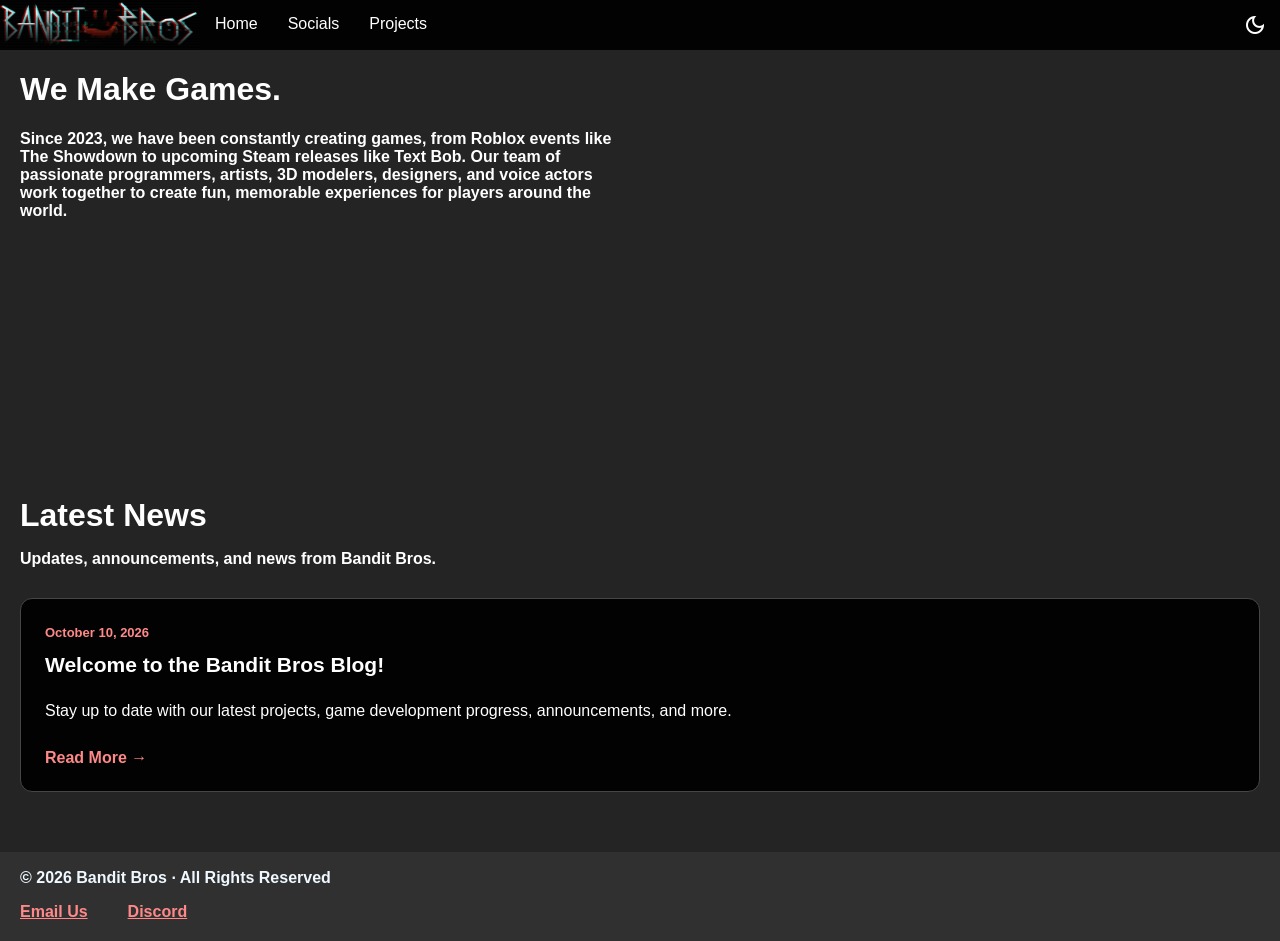
<file: index.html>
<!DOCTYPE html>
<html lang="en">
    <head>
        <meta charset="UTF-8">
        <title>Bandit Bros</title>
        <link rel="icon" type="image/x-icon" href="phase1cartoonfixed.png">
        <link rel="stylesheet" href="https://fonts.googleapis.com/css2?family=Material+Symbols+Outlined" />
        <link rel="stylesheet" href="style.css">
        
        <!-- Scripts -->
        <script src="script.js" defer></script>
        <script src="blog.js" defer></script>
    </head>
    <body>
        
        <div id="navbar-placeholder"></div>
        <script src="navbar.js"></script>
        <main>
            <div class="hero-text">
                <h1>We Make Games.</h1>
                <p>
                Since 2023, we have been constantly creating games,
                from Roblox events like <strong>The Showdown</strong> to upcoming Steam releases
                like <strong>Text Bob</strong>. Our team of passionate programmers, artists,
                3D modelers, designers, and voice actors work together to create fun, memorable experiences for players around the world.
                </p>
                
            </div>
            <video class="hero-video" src="BanditBrosSplashPhase2v1.mp4" autoplay muted loop playsinline></video>
            
        </main>

        <section class="blog-section" id="news">
            <h2>Latest News</h2>
            <p class="blog-description">Updates, announcements, and news from Bandit Bros.</p>

            <!-- blog.js fills this in from the "posts" list in config.json -->
            <div class="blog-container" id="blog-container">
                <p class="blog-empty">Loading news...</p>
            </div>
        </section>

        <footer> <!-- ok so this is like the bottom part with the links and stuff -->
            <p>
            &copy; 2026 Bandit Bros · All Rights Reserved<br></p>       
            <a href="mailto:bandit.bros173@gmail.com">Email Us</a><a href="https://discord.gg/23HteuNRgM">Discord</a>
        </footer>   
    </body>

</html>
</file>
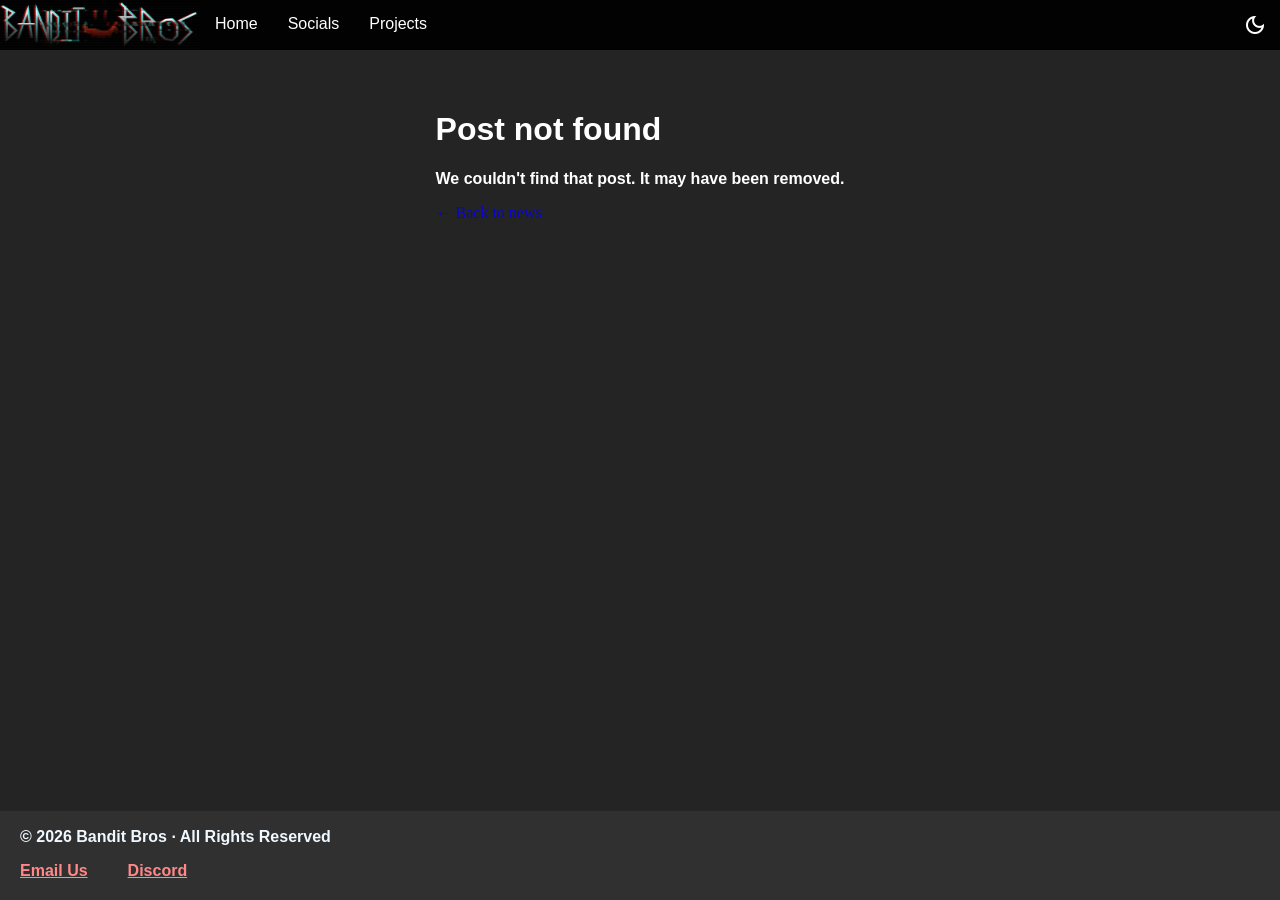
<file: post.html>
<!DOCTYPE html>
<html lang="en">
    <head>
        <meta charset="UTF-8">
        <meta name="viewport" content="width=device-width, initial-scale=1">
        <title>News | Bandit Bros</title>
        <link rel="icon" type="image/x-icon" href="phase1cartoonfixed.png">
        <link rel="stylesheet" href="https://fonts.googleapis.com/css2?family=Material+Symbols+Outlined" />
        <link rel="stylesheet" href="style.css">

        <!-- Scripts -->
        <script src="script.js" defer></script>
        
        <script src="blog.js" defer></script>
    </head>
    <body>
        <div id="navbar-placeholder"></div>
        <script src="navbar.js"></script>

        <!-- blog.js fills this in using the ?id= in the URL -->
        <main class="post-page" id="post-container">
            <p class="blog-empty">Loading post...</p>
        </main>

        <footer>
            <p>
            &copy; 2026 Bandit Bros · All Rights Reserved<br></p>
            <a href="mailto:bandit.bros173@gmail.com">Email Us</a><a href="https://discord.gg/23HteuNRgM">Discord</a>
        </footer>
    </body>
</html>
</file>
<file: style.css>
:root{
    --bg-color: rgb(36, 36, 36);
    --navbar-background: rgb(2, 2, 2);
    --textcolor: rgb(255, 255, 255);
    /*
    --bg-color: white;
    --navbar-background: rgb(53, 53, 53);
    --textcolor: rgb(0, 0, 0);
    */
}

.darkmode{
    --bg-color: rgb(36, 36, 36);
    --navbar-background: rgb(2, 2, 2);
    --textcolor: rgb(255, 255, 255);
}
body{
    margin: 0px;
    background-color: var(--bg-color);
    color: var(--textcolor);
}
main{
    margin-left: 20px;
    margin-right: 20px;
    display: flex;
    align-items: fle;
    gap: 20px;
}
.hero-text{
    flex: 1;
}
.hero-video {
    box-sizing: border-box;
    padding: 10px;
    flex: 1;
    max-width: 800px;
    border-radius: 8px;

    /* Remove border-radius and overflow from here if they aren't working */
}

/* Target the actual video element inside your container */
.hero-video video, 
.hero-video iframe {

    overflow: hidden;
    display: block; /* Removes unwanted bottom spacing */
    width: 100%;    /* Ensures it fills the padded area */
    height: auto;
}
.navbar ul{
    list-style-type: none;
    background-color: var(--navbar-background);
    padding: 0px;
    margin: 0px;
    display: flex;          /* replaces the floats */
    align-items: stretch;   /* every li fills the bar's full height */
}

.navbar a{
    color: white;
    text-decoration: none;
    padding: 15px;
    display: block;
    text-align: center;
}
.navbar a:hover{
    background-color: rgb(29, 29, 29);
}

.navbar li{
    display: flex;          /* so the link inside can fill the li */
    /* remove float: left; */
    font-family: "Open Sans", sans-serif;
    font-optical-sizing: auto;
    font-weight: 400;
    font-style: normal;
    font-variation-settings: "wdth" 100;
}

/* Clickable logo -> index.html (no padding / gray hover box like the text links) */
.navbar .logo-link{
    padding: 0;
    display: flex;
    align-items: center;
}
.navbar .logo-link:hover{
    background-color: transparent;
    opacity: 0.85;
}

h1{
    font-family: "Open Sans", sans-serif;
    font-optical-sizing: auto;
    font-weight: 900;
    font-style: normal;
    font-variation-settings:
    "wdth" 100;
}
footer{
    background-color: rgb(48, 48, 48);
    color: aliceblue;
    padding-top: 1px;
    padding-bottom: 20px;
}
footer a {
    color: rgb(255, 137, 137);
    font-family: "Open Sans", sans-serif;
    font-optical-sizing: auto;
    font-weight: 700;
    font-style: normal;
    font-variation-settings:
    "wdth" 100;
    margin-left: 20px;
    margin-right: 20px;
}
p {
    font-family: "Open Sans", sans-serif;
    font-optical-sizing: auto;
    font-weight: 600;
    font-style: normal;
    font-variation-settings:
    "wdth" 100;
}
footer p {
    margin-left: 20px;
    margin-right: 20px;
    font-family: "Open Sans", sans-serif;
    font-optical-sizing: auto;
    font-weight: 600;
    font-style: normal;
    font-variation-settings:
    "wdth" 100;
}

.theme-button{
    height: auto;           /* was 50px, so it stretches with the bar */
    min-height: 50px;
    width: 50px;
    border: none;
    background-color: transparent;
    display: flex;
    align-items: center;
    justify-content: center;
}
.theme-button .material-symbols-outlined{
    color: white
}
.navbar li:last-child{
    margin-left: auto;      /* replaces float: right, pushes the theme button to the far right */
}
.theme-button:hover{
    background-color: rgb(29, 29, 29);
    cursor: pointer;
}


.game-button{
    
    border: none;
    background: transparent;
    cursor: pointer;
    border-radius: 20px;
    overflow: hidden;
    transition: transform 0.15s ease;
}
.game-button:hover{
    transform: scale(1.01);
}
.game-button img{
    display: block;
}

.game-panel{
    background-color: var(--bg-color);
    color: var(--textcolor);
    border: 1px solid rgb(70, 70, 70);
    border-radius: 12px;
    padding: 24px;
    width: min(600px, 90vw);
    max-height: 85vh;
    overflow-y: auto;
    font-family: "Open Sans", sans-serif;
}
.game-panel::backdrop{
    background: rgba(0, 0, 0, 0.7);
}
.game-panel[open]{
    animation: panel-in 0.2s ease;
}
@keyframes panel-in{
    from{ opacity: 0; transform: translateY(15px); }
    to{ opacity: 1; transform: translateY(0); }
}

.panel-image{
    width: 100%;
    border-radius: 8px;
}
.panel-details{
    list-style: none;
    padding: 0;
}
.panel-details li{
    padding: 4px 0;
}

.close-button{
    position: absolute;
    top: 1px;
    right: 1px;
    background: none;
    border: none;
    color: var(--textcolor);
    font-size: 32px;
    cursor: pointer;
    line-height: 1;
}

.close-button:hover{
    color: rgb(255, 137, 137);
}

.play-button{
    display: inline-block;
    margin-top: 10px;
    padding: 10px 24px;
    background-color: rgb(255, 137, 137);
    color: black;
    font-weight: 700;
    text-decoration: none;
    border-radius: 6px;
}
.play-button:hover{
    background-color: rgb(255, 165, 165);
}

.blog-section {
    margin-top: 60px;
    padding: 40px 20px 60px;
    background-color: var(--bg-color);
    color: var(--textcolor);
    font-family: "Open Sans", sans-serif;
}

.blog-section h2 {
    font-size: 32px;
    font-weight: 900;
    margin-bottom: 10px;
}

.blog-description {
    margin-bottom: 30px;
}

.blog-container {
    display: grid;
    grid-template-columns: repeat(auto-fit, minmax(250px, 1fr));
    gap: 20px;
}

.blog-card {
    background-color: var(--navbar-background);
    border: 1px solid rgb(70, 70, 70);
    border-radius: 12px;
    padding: 24px;
    transition: transform 0.2s ease, border-color 0.2s ease;
}

.blog-card:hover {
    transform: translateY(-4px);
    border-color: rgb(255, 137, 137);
}

.blog-date {
    color: rgb(255, 137, 137);
    font-size: 13px;
    font-weight: 700;
}

.blog-card h3 {
    margin-top: 12px;
    font-size: 21px;
}

.blog-card p {
    line-height: 1.6;
    font-weight: 400;
}

.blog-card a {
    display: inline-block;
    margin-top: 10px;
    color: rgb(255, 137, 137);
    font-weight: 700;
    text-decoration: none;
}

.blog-card a:hover {
    text-decoration: underline;
}

/* No colors are set here, so it follows your existing light/dark mode. */

.post-page {
    max-width: 720px;
    margin: 0 auto;
    padding: 40px 20px 80px;
    display: block; /* in case main is styled as a flex/hero row elsewhere */
}

.post-back {
    display: block;
    width: fit-content;   /* keeps the hover underline just under the text */
    margin-bottom: 24px;
    text-decoration: none;
    opacity: 0.8;
}

.post-back:hover {
    opacity: 1;
    text-decoration: underline;
}

/* Date sits on its own line, below the back link */
#post-container .blog-date {
    display: block;
}

.post-title {
    margin: 8px 0 24px;
    line-height: 1.2;
}

.post-image {
    display: block;
    max-width: 100%;
    height: auto;
    border-radius: 8px;
    margin: 0 0 24px;
}

.post-body p {
    line-height: 1.7;
    margin: 0 0 1.2em;
}

.blog-empty {
    opacity: 0.7;
}

html {
    height: 100%;
}

body {
    min-height: 100vh;
    min-height: 100dvh;
    display: flex;
    flex-direction: column;
}

main {
    flex: 1;
}

/* ===== Persistent navbar across page loads ===== */
@view-transition {
    navigation: auto;
}

.navbar {
    view-transition-name: navbar;   /* navbar is lifted out and never fades */
}

::view-transition-old(root) {
    animation: vt-fade-out 0.15s ease both;
}
::view-transition-new(root) {
    animation: vt-fade-in 0.2s ease both;
}
@keyframes vt-fade-out { to   { opacity: 0; } }
@keyframes vt-fade-in  { from { opacity: 0; } }

/* ===== Staggered load-in ===== */
@keyframes rise-in {
    from { opacity: 0; transform: translateY(24px); }
    to   { opacity: 1; transform: translateY(0); }
}

/* "backwards" (not "both") so the animation doesn't lock the final transform
   and break your hover scale/translate effects afterwards */
main > :not(dialog),
.blog-section,
footer,
.blog-card,
.game-button {
    animation: rise-in 0.6s cubic-bezier(0.2, 0.7, 0.2, 1) backwards;
}

/* Order: hero text -> video -> news -> footer */
main > :nth-child(1) { animation-delay: 0.10s; }
main > :nth-child(2) { animation-delay: 0.25s; }
.blog-section        { animation-delay: 0.45s; }
footer               { animation-delay: 0.60s; }

/* JS-generated items cascade one by one */
.blog-card:nth-child(1), .game-button:nth-child(1) { animation-delay: 0.55s; }
.blog-card:nth-child(2), .game-button:nth-child(2) { animation-delay: 0.65s; }
.blog-card:nth-child(3), .game-button:nth-child(3) { animation-delay: 0.75s; }
.blog-card:nth-child(4), .game-button:nth-child(4) { animation-delay: 0.85s; }
.blog-card:nth-child(n+5), .game-button:nth-child(n+5) { animation-delay: 0.95s; }

/* Respect people who turn animations off */
@media (prefers-reduced-motion: reduce) {
    *, ::view-transition-old(root), ::view-transition-new(root) {
        animation: none !important;
    }
}
</file>
